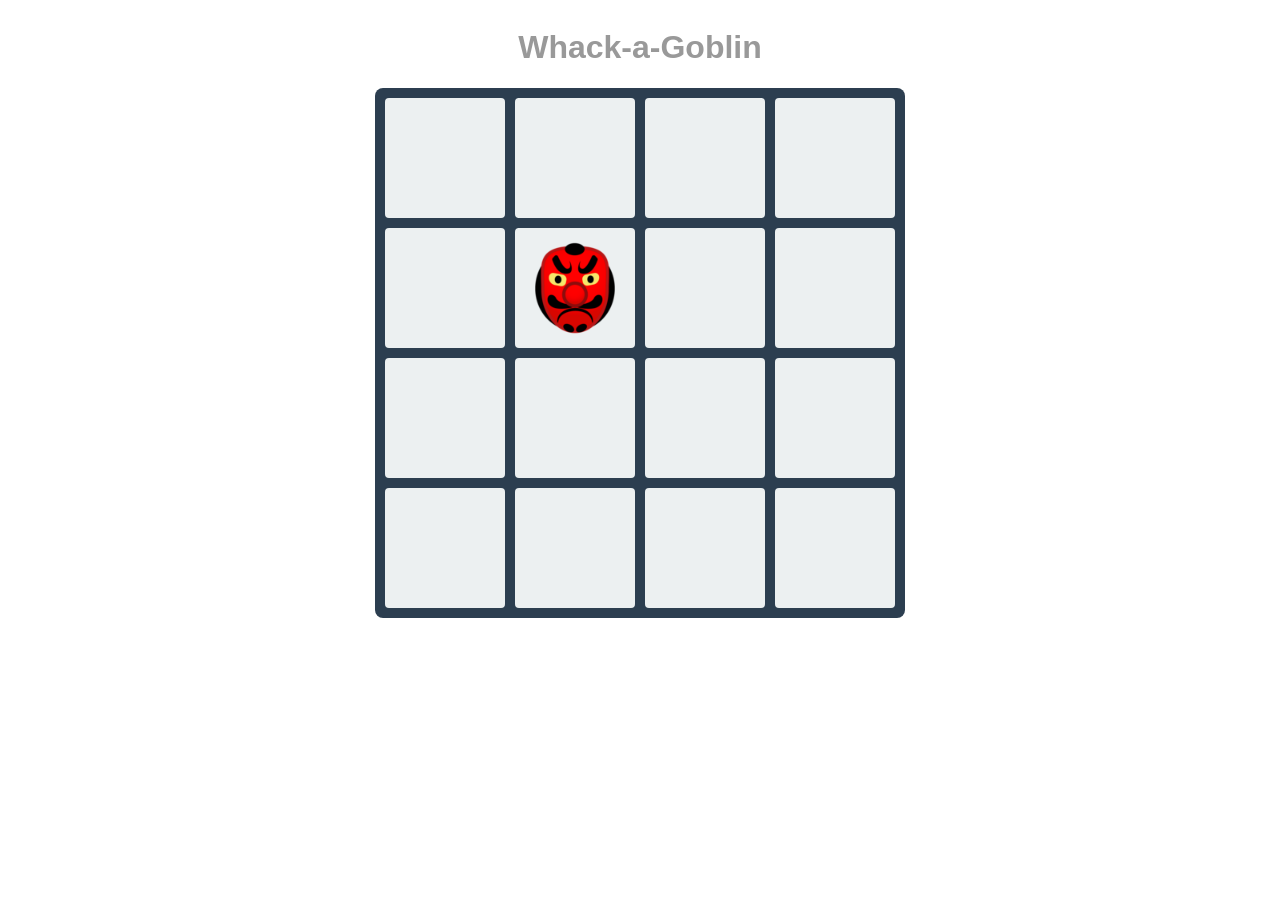
<file: index.html>
<!doctype html><html lang="en"><head><meta charset="UTF-8"><meta name="viewport" content="width=device-width,initial-scale=1"><meta http-equiv="X-UA-Compatible" content="ie=edge"><title>Goblin Game - DOM</title><script defer="defer" src="main.js"></script></head><body><h1>Whack-a-Goblin</h1><div id="game-board" class="board"></div></body></html>
</file>
